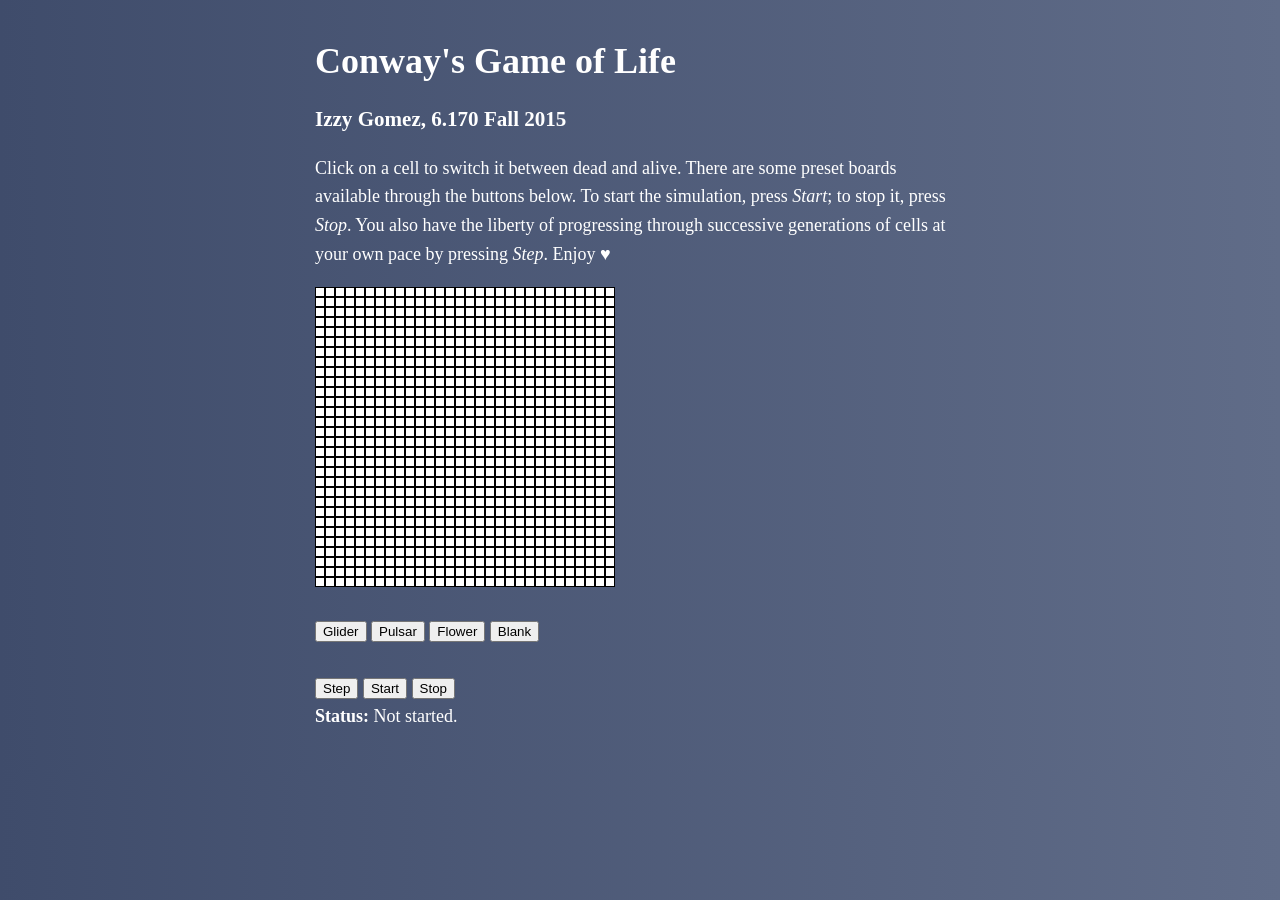
<file: game/index.html>
<!doctype html>
<html>
	<head>
		<meta charset="utf-8"/>
		<title>Game of Life</title>

		<link type="text/css" rel="stylesheet" href="modules/gameoflife.css">
	</head>
	<body>
		<!-- Headers and instructions -->
		<h1>Conway's Game of Life</h1>
		<h3>Izzy Gomez, 6.170 Fall 2015</h3>
		<p>Click on a cell to switch it between dead and alive. There are some preset boards available through the buttons below. To start the simulation, press <i>Start</i>; to stop it, press <i>Stop</i>. You also have the liberty of progressing through successive generations of cells at your own pace by pressing <i>Step</i>. Enjoy &hearts;</p>

		<!-- Game board -->
		<section>
	    	<div id="game_board">
	    	</div>
	  	</section>
		
		<!-- Buttons and status -->
		<br>
		<button id="gliderbutton" onclick='CURRENT_BOARD = gliderBoard(); displayBoard($("#game_board"), CURRENT_BOARD)'>Glider</button>
		<button id="pulsarbutton" onclick='CURRENT_BOARD = pulsarBoard(); displayBoard($("#game_board"), CURRENT_BOARD)'>Pulsar</button>
		<button id="flowerbutton" onclick='CURRENT_BOARD = flowerBoard(); displayBoard($("#game_board"), CURRENT_BOARD)'>Flower</button>
		<button id="blankbutton" onclick='CURRENT_BOARD = blankBoard(); displayBoard($("#game_board"), CURRENT_BOARD)'>Blank</button>
		<br>
		
		<br>
	  	<button id="stepbutton" onclick="CURRENT_BOARD.step();">Step</button>
		<button id="startbutton" onclick="startSimulation();">Start</button>
		<button id="stopbutton" onclick="stopSimulation();">Stop</button>

		<div>
			<b>Status:</b> <a id="statusmessage">Not started.</a>	
		</div>
		
		<!-- Script imports -->
	  	<script type="text/javascript" src="lib/jquery-1.11.3.min.js"></script>

	  	<script type="text/javascript" src="modules/gameoflife.js"></script>
	  	<script type="text/javascript" src="modules/displayboard.js"></script>
	  	<script type="text/javascript" src="modules/simulation.js"></script>
	  	<script type="text/javascript" src="modules/initialization.js"></script>	  	
	</body>
</html>
</file>
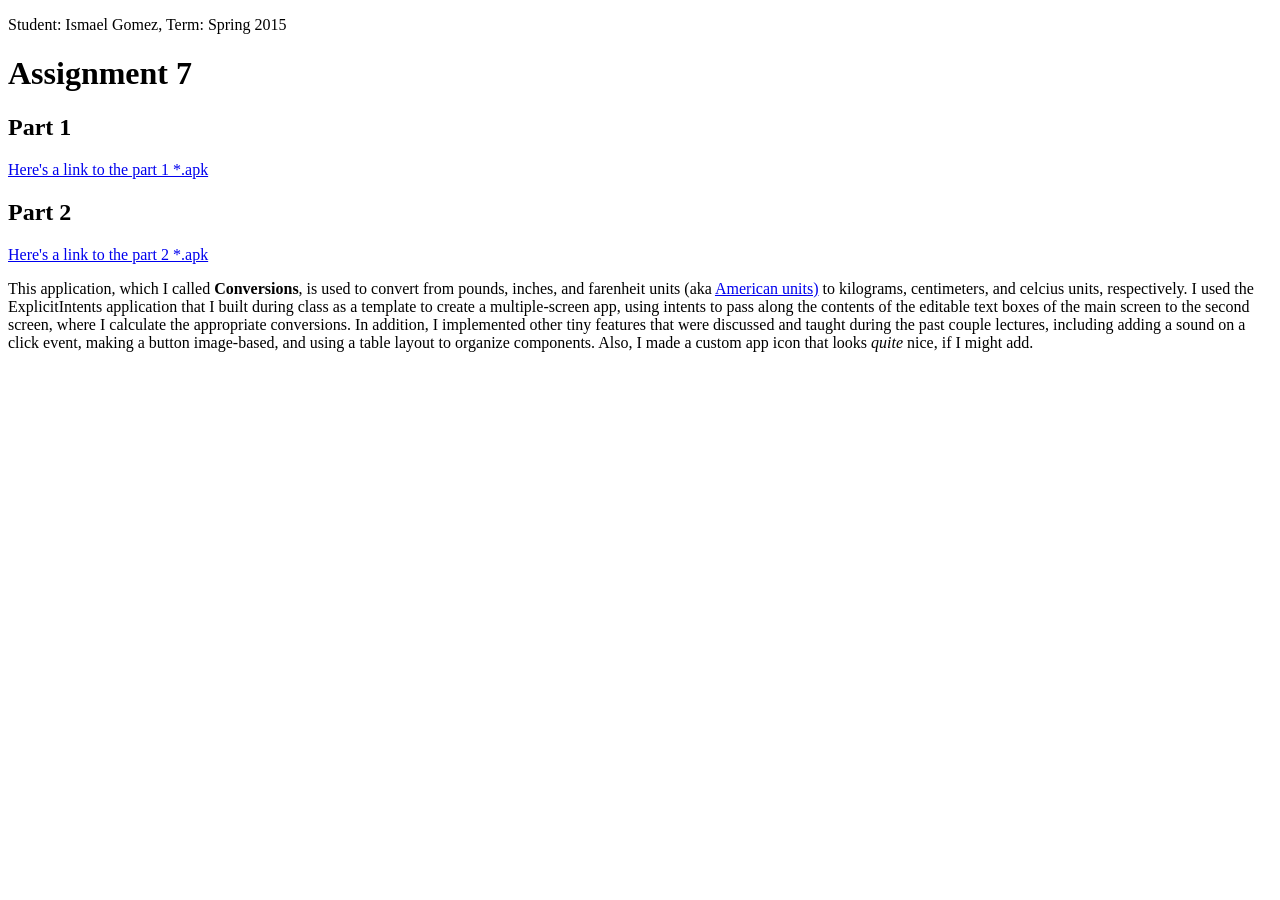
<file: 6s198/assignment7/index.html>
<!DOCTYPE html>
<html>
	<head>
		<title>Assignment 7</title>
	</head>
	<body>
		<p>Student: Ismael Gomez, Term: Spring 2015</p>
		<h1>Assignment 7</h1>
		<h2>Part 1</h2>
		<p><a href="https://izzygomez.com/mit/6s198/assignment7/ismael_gomez_part1.apk">Here's a link to the part 1 *.apk</a></p>
		<h2>Part 2</h2>
		<p><a href="https://izzygomez.com/mit/6s198/assignment7/ismael_gomez_part2.apk">Here's a link to the part 2 *.apk</a></p>
		<p>This application, which I called <b>Conversions</b>, is used to convert from pounds, inches, and farenheit units (aka <a href="https://media.giphy.com/media/RwI0oeZQAYDy8/giphy.gif" target="_blank">American units)</a> to kilograms, centimeters, and celcius units, respectively. I used the ExplicitIntents application that I built during class as a template to create a multiple-screen app, using intents to pass along the contents of the editable text boxes of the main screen to the second screen, where I calculate the appropriate conversions. In addition, I implemented other tiny features that were discussed and taught during the past couple lectures, including adding a sound on a click event, making a button image-based, and using a table layout to organize components. Also, I made a custom app icon that looks <i>quite</i> nice, if I might add.</p>
	</body>
</html>
</file>
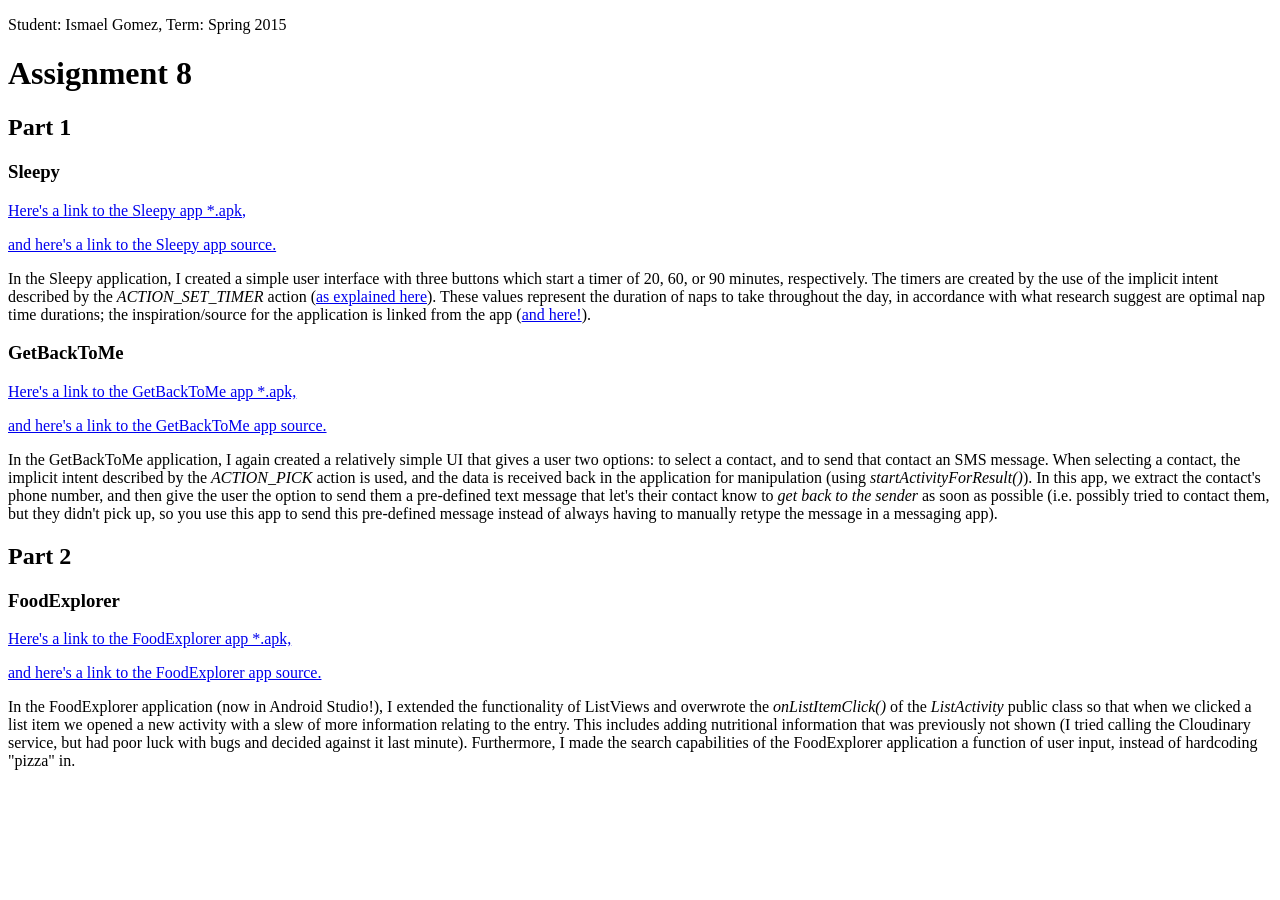
<file: 6s198/assignment8/index.html>
<!DOCTYPE html>
<html>
	<head>
		<title>Assignment 8</title>
	</head>
	<body>
		<p>Student: Ismael Gomez, Term: Spring 2015</p>
		<h1>Assignment 8</h1>

		<h2>Part 1</h2>
		<h3>Sleepy</h3>
		<p><a href="https://izzygomez.com/mit/6s198/assignment8/sleepy.apk">Here's a link to the Sleepy app *.apk,</a></p>
		<p><a href="https://izzygomez.com/mit/6s198/assignment8/sleepy.rar">and here's a link to the Sleepy app source.</a></p>
		<p>In the Sleepy application, I created a simple user interface with three buttons which start a timer of 20, 60, or 90 minutes, respectively. The timers are created by the use of the implicit intent described by the <i>ACTION_SET_TIMER</i> action (<a href="https://developer.android.com/guide/components/intents-common.html">as explained here</a>). These values represent the duration of naps to take throughout the day, in accordance with what research suggest are optimal nap time durations; the inspiration/source for the application is linked from the app (<a href="https://lifehacker.com/how-long-to-nap-for-the-biggest-brain-benefits-1251546669">and here!</a>).</p>

		<h3>GetBackToMe</h3>
		<p><a href="https://izzygomez.com/mit/6s198/assignment8/getbacktome.apk">Here's a link to the GetBackToMe app *.apk,</a></p>
		<p><a href="https://izzygomez.com/mit/6s198/assignment8/getbacktome.rar">and here's a link to the GetBackToMe app source.</a></p>
		<p>In the GetBackToMe application, I again created a relatively simple UI that gives a user two options: to select a contact, and to send that contact an SMS message. When selecting a contact, the implicit intent described by the <i>ACTION_PICK</i> action is used, and the data is received back in the application for manipulation (using <i>startActivityForResult()</i>). In this app, we extract the contact's phone number, and then give the user the option to send them a pre-defined text message that let's their contact know to <i>get back to the sender</i> as soon as possible (i.e. possibly tried to contact them, but they didn't pick up, so you use this app to send this pre-defined message instead of always having to manually retype the message in a messaging app).</p>
		
		<h2>Part 2</h2>
		<h3>FoodExplorer</h3>
		<p><a href="https://izzygomez.com/mit/6s198/assignment8/foodexplorer.apk">Here's a link to the FoodExplorer app *.apk,</a></p>
		<p><a href="https://izzygomez.com/mit/6s198/assignment8/foodexplorer.rar">and here's a link to the FoodExplorer app source.</a></p>
		<p>In the FoodExplorer application (now in Android Studio!), I extended the functionality of ListViews and overwrote the <i>onListItemClick()</i> of the <i>ListActivity</i> public class so that when we clicked a list item we opened a new activity with a slew of more information relating to the entry. This includes adding nutritional information that was previously not shown (I tried calling the Cloudinary service, but had poor luck with bugs and decided against it last minute). Furthermore, I made the search capabilities of the FoodExplorer application a function of user input, instead of hardcoding "pizza" in.</p>
	</body>
</html>
</file>
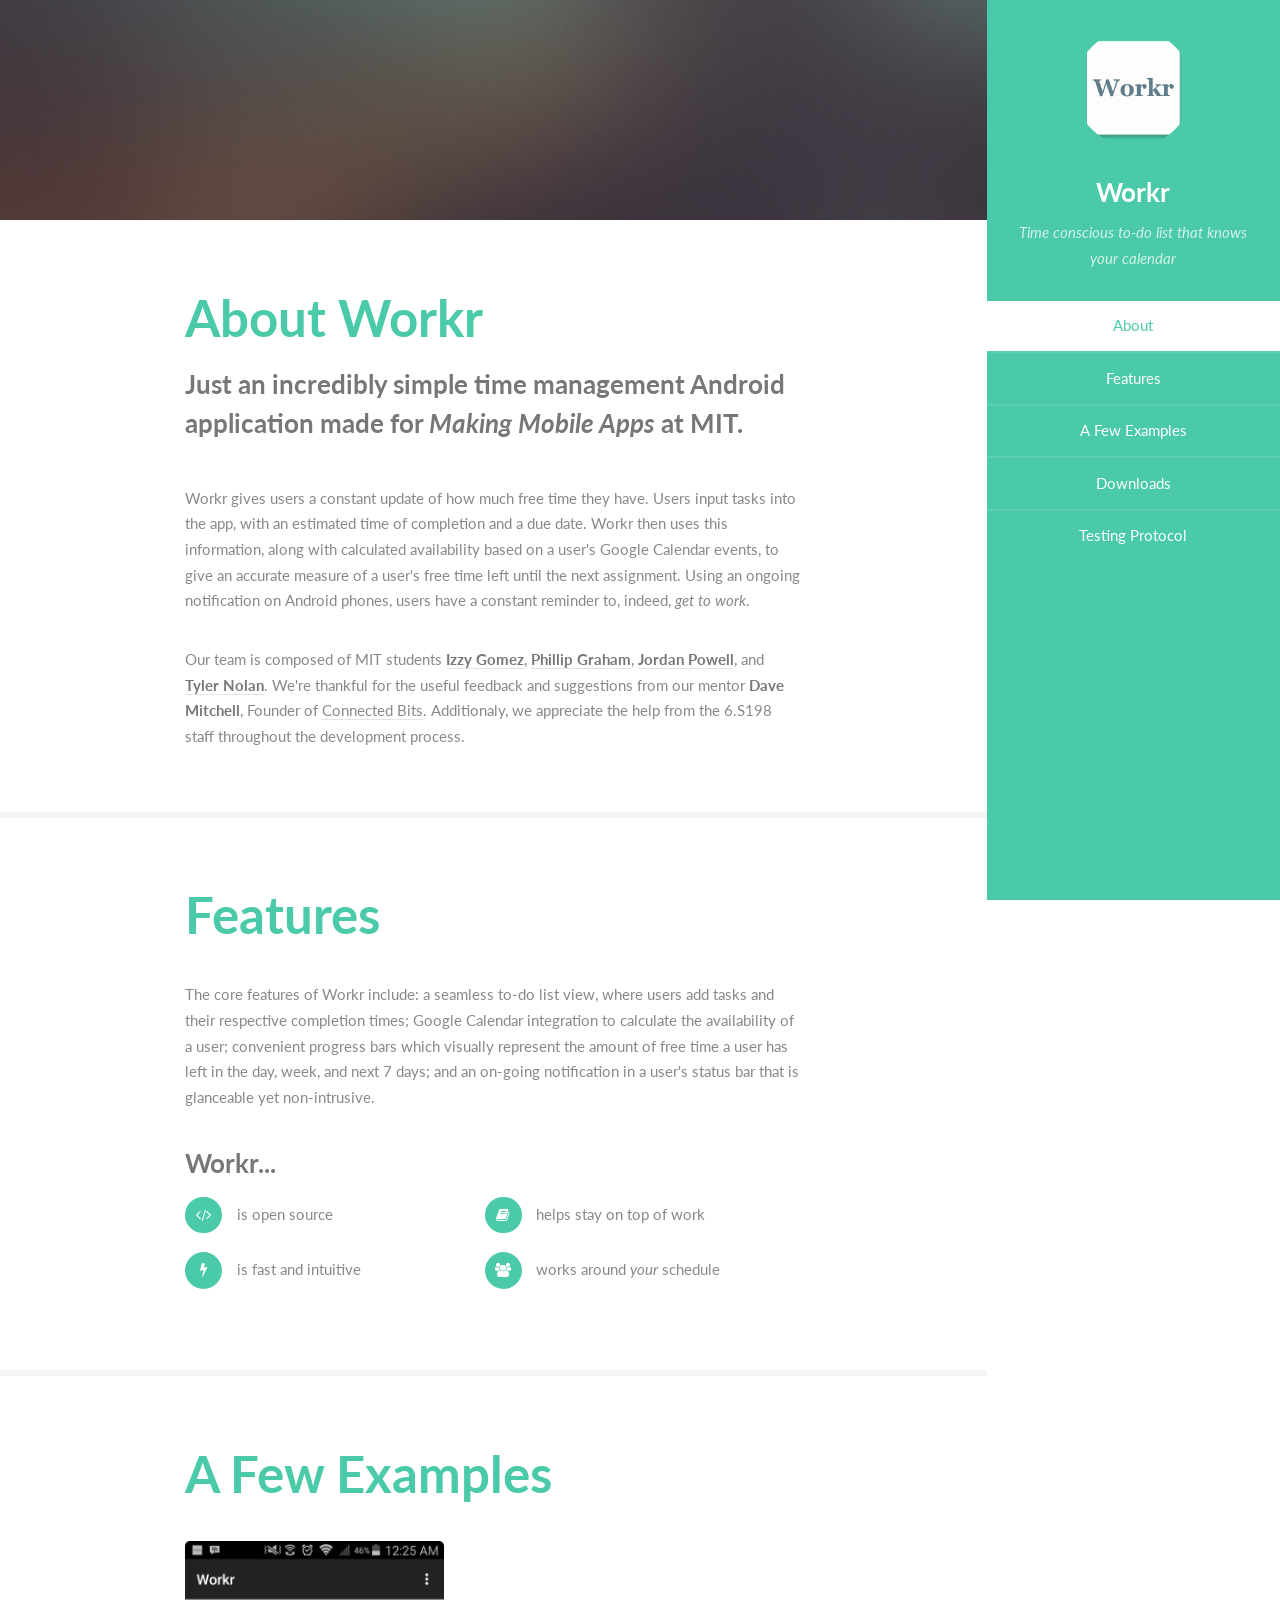
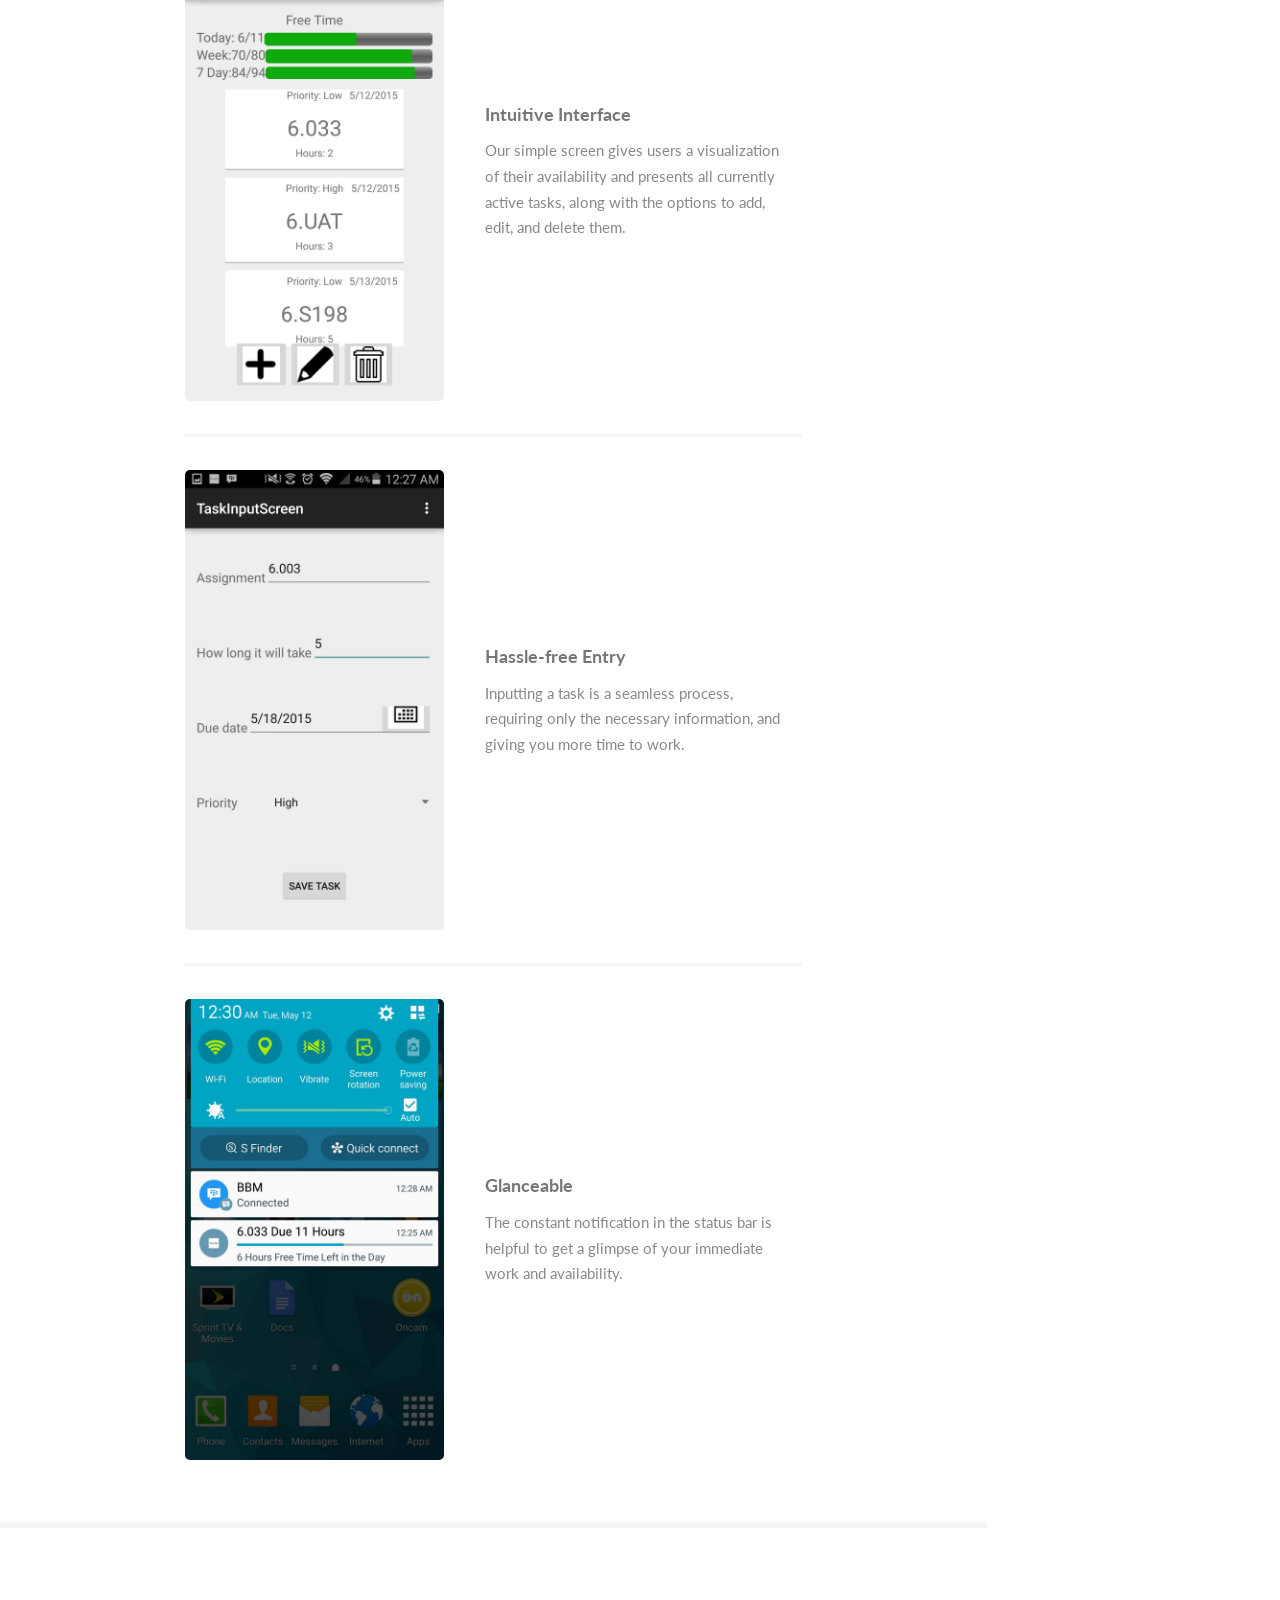
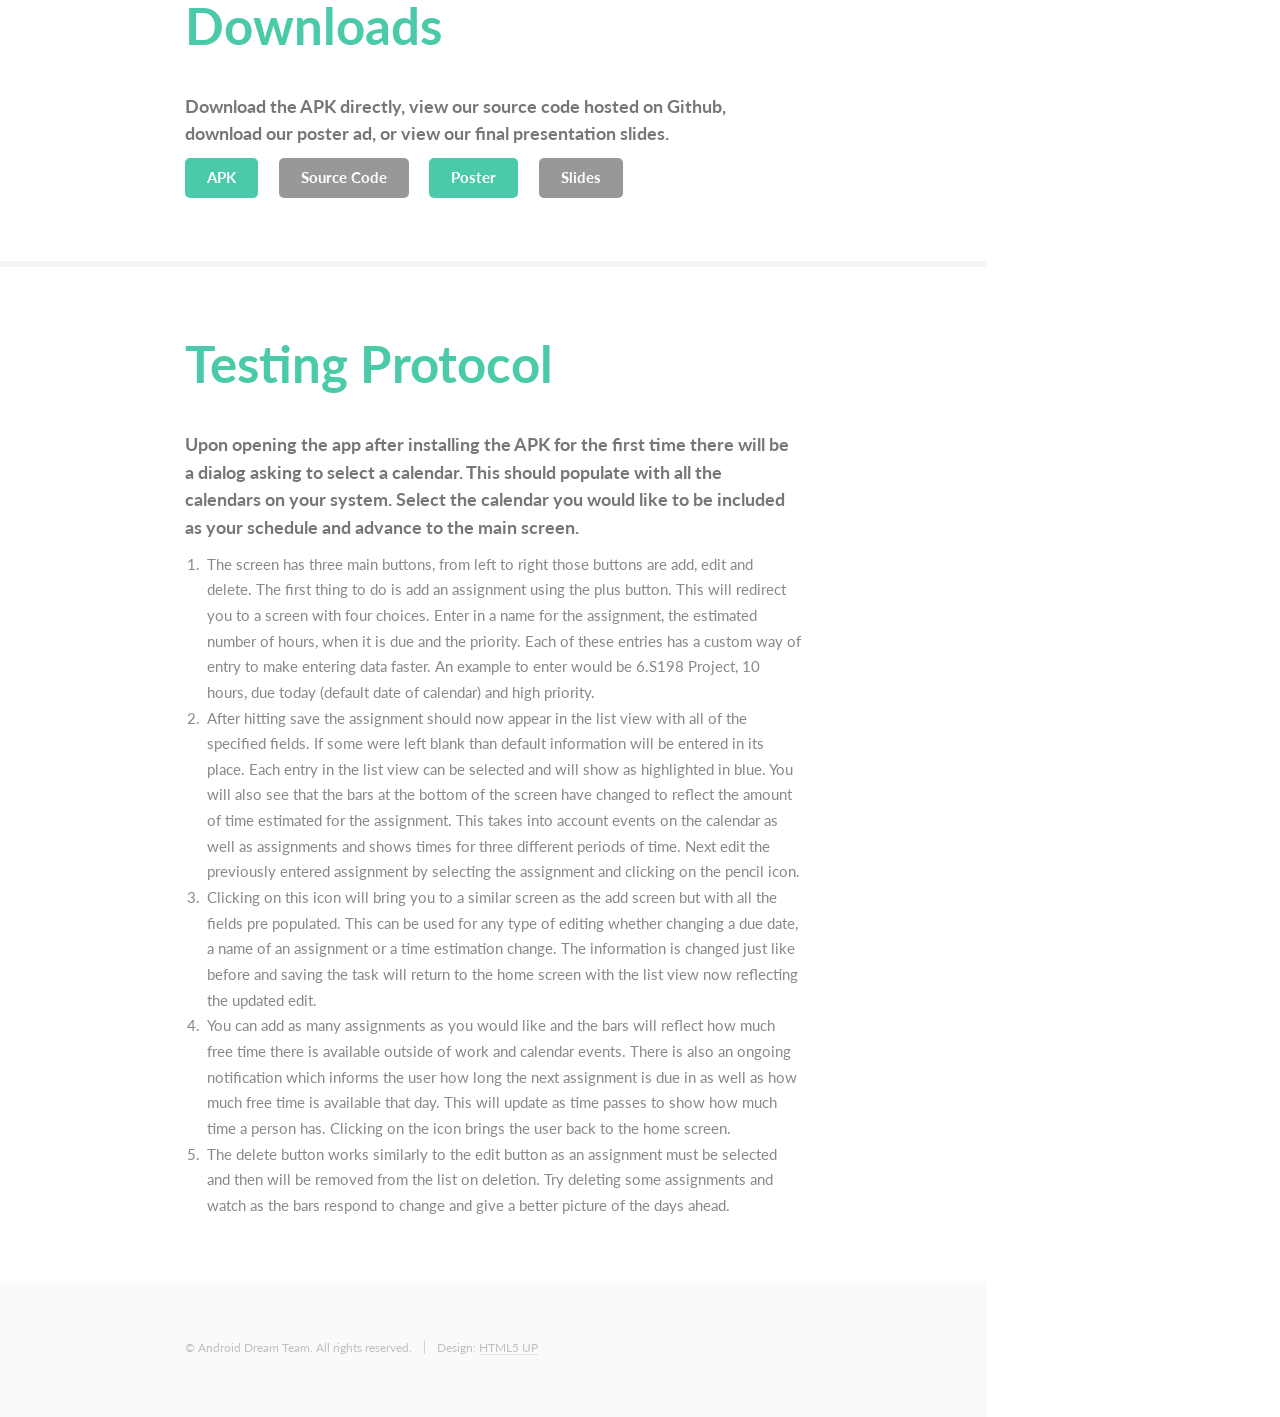
<file: 6s198/workr/index.html>
<!DOCTYPE HTML>
<!--
	Read Only by HTML5 UP
	html5up.net | @n33co
	Free for personal and commercial use under the CCA 3.0 license (html5up.net/license)
-->
<html>
	<head>
		<title>Workr</title>
		<meta http-equiv="content-type" content="text/html; charset=utf-8" />
		<meta name="description" content="" />
		<meta name="keywords" content="" />
		<!--[if lte IE 8]><script src="css/ie/html5shiv.js"></script><![endif]-->
		<script src="js/jquery.min.js"></script>
		<script src="js/jquery.scrollzer.min.js"></script>
		<script src="js/jquery.scrolly.min.js"></script>
		<script src="js/skel.min.js"></script>
		<script src="js/skel-layers.min.js"></script>
		<script src="js/init.js"></script>
		<noscript>
			<link rel="stylesheet" href="css/skel.css" />
			<link rel="stylesheet" href="css/style.css" />
			<link rel="stylesheet" href="css/style-xlarge.css" />
		</noscript>
		<!--[if lte IE 8]><link rel="stylesheet" href="css/ie/v8.css" /><![endif]-->
	</head>
	<body>
		<div id="wrapper">

			<!-- Header -->
				<section id="header" class="skel-layers-fixed">
					<header>
						<span class="image avatar"><img src="images/workr_logo.png" alt="" /></span>
						<h1 id="logo"><a href="#">Workr</a></h1>
						<p>Time conscious to-do list that knows your calendar</p>
					</header>
					<nav id="nav">
						<ul>
							<li><a href="#one" class="active">About</a></li>
							<li><a href="#two">Features</a></li>
							<li><a href="#three">A Few Examples</a></li>
							<li><a href="#four">Downloads</a></li>
							<li><a href="#five">Testing Protocol</a></li>
						</ul>
					</nav>
					<!--
					<footer>
						<ul class="icons">
							<li><a href="#" class="icon fa-twitter"><span class="label">Twitter</span></a></li>
							<li><a href="#" class="icon fa-facebook"><span class="label">Facebook</span></a></li>
							<li><a href="#" class="icon fa-instagram"><span class="label">Instagram</span></a></li>
							<li><a href="#" class="icon fa-github"><span class="label">Github</span></a></li>
							<li><a href="#" class="icon fa-envelope"><span class="label">Email</span></a></li>
						</ul>
					</footer>
					-->
				</section>

			<!-- Main -->
				<div id="main">

					<!-- One -->
						<section id="one">
							<div class="container">
								<header class="major">
									<h2>About Workr</h2>
									<p>Just an incredibly simple time management Android application made for <i>Making Mobile Apps</i> at MIT.</p>
								</header>
								<p>Workr gives users a constant update of how much free time they have. Users input tasks into the app, with an estimated time of completion and a due date. Workr then uses this information, along with calculated availability based on a user's Google Calendar events, to give an accurate measure of a user's free time left until the next assignment. Using an ongoing notification on Android phones, users have a constant reminder to, indeed, <i>get to work</i>.</p>
								<p>Our team is composed of MIT students <b><a href="mailto:izzyg@mit.edu" target="_blank">Izzy Gomez</a></b>, <b><a href="mailto:pdgraham@mit.edu" target="_blank">Phillip Graham</a></b>, <b><a href="mailto:powellj@mit.edu" target="_blank">Jordan Powell</a></b>, and <b><a href="mailto:trnolan@mit.edu" target="_blank">Tyler Nolan</a></b>. We're thankful for the useful feedback and suggestions from our mentor <b>Dave Mitchell</b>, Founder of <a href="https://www.connectedbits.com/" target="_blank">Connected Bits</a>. Additionaly, we appreciate the help from the 6.S198 staff throughout the development process.</p> 
							</div>
						</section>

					<!-- Two -->
						<section id="two">
							<div class="container">
								<header class="major">
									<h2>Features</h2>
								</header>
								<p>The core features of Workr include: a seamless to-do list view, where users add tasks and their respective completion times; Google Calendar integration to calculate the availability of a user; convenient progress bars which visually represent the amount of free time a user has left in the day, week, and next 7 days; and an on-going notification in a user's status bar that is glanceable yet non-intrusive.</p>
								<h3>Workr...</h3>
								<ul class="feature-icons">
									<li class="fa-code">is open source</li>
									<li class="fa-book">helps stay on top of work</li>
									<li class="fa-bolt">is fast and intuitive</li>
									<li class="fa-users">works around <i>your</i> schedule</li>
								</ul>
							</div>
						</section>

					<!-- Three -->
						<section id="three">
							<div class="container">
								<header class="major">
									<h2>A Few Examples</h2>
								</header>
								<div class="features">
									<article>
										<a href="#" class="image"><img src="images/pic01.jpg" alt="" /></a>
										<div class="inner">
											<h4>Intuitive Interface</h4>
											<p>Our simple screen gives users a visualization of their availability and presents all currently active tasks, along with the options to add, edit, and delete them.</p>
										</div>
									</article>
									<article>
										<a href="#" class="image"><img src="images/pic02.jpg" alt="" /></a>
										<div class="inner">
											<h4>Hassle-free Entry</h4>
											<p>Inputting a task is a seamless process, requiring only the necessary information, and giving you more time to work.</p>
										</div>
									</article>
									<article>
										<a href="#" class="image"><img src="images/pic03.jpg" alt="" /></a>
										<div class="inner">
											<h4>Glanceable</h4>
											<p>The constant notification in the status bar is helpful to get a glimpse of your immediate work and availability.</p>
										</div>
									</article>
								</div>
							</div>
						</section>

					<!-- Four -->
						<section id="four">
							<div class="container">
								<header class="major">
									<h2>Downloads</h2>
									<h4>Download the APK directly, view our source code hosted on Github, download our poster ad, or view our final presentation slides.</h4>
								</header>
								<ul class="actions">
									<li><a href="./workr.apk" class="button special" target="_blank">APK</a></li>
									<li><a href="https://github.com/izzygomez/workr" class="button" target="_blank">Source Code</a></li>
									<li><a href="./poster.pdf" class="button special" target="_blank">Poster</a></li>
									<li><a href="https://docs.google.com/presentation/d/1WnQhbhM0w0gFWSmWtof6rUlGxYUjdXpaPMVMwlzwqNQ/edit?usp=sharing" class="button" target="_blank">Slides</a></li>
								</ul>
							</div>
						</section>


					<!-- Five -->
						<section id="five">
							<div class="container">
								<header class="major">
									<h2>Testing Protocol</h2>
								</header>
								<h4>Upon opening the app after installing the APK for the first time there will be a dialog asking to select a calendar.  This should populate with all the calendars on your system.  Select the calendar you would like to be included as your schedule and advance to the main screen.</h4>
								<ol>
									<li>The screen has three main buttons, from left to right those buttons are add, edit and delete.  The first thing to do is add an assignment using the plus button.  This will redirect you to a screen with four choices.  Enter in a name for the assignment, the estimated number of hours, when it is due and the priority.  Each of these entries has a custom way of entry to make entering data faster.  An example to enter would be 6.S198 Project, 10 hours, due today (default date of calendar) and high priority.</li>
									<li>After hitting save the assignment should now appear in the list view with all of the specified fields.  If some were left blank than default information will be entered in its place.  Each entry in the list view can be selected and will show as highlighted in blue.  You will also see that the bars at the bottom of the screen have changed to reflect the amount of time estimated for the assignment.  This takes into account events on the calendar as well as assignments and shows times for three different periods of time.  Next edit the previously entered assignment by selecting the assignment and clicking on the pencil icon.</li>
									<li>Clicking on this icon will bring you to a similar screen as the add screen but with all the fields pre populated.  This can be used for any type of editing whether changing a due date, a name of an assignment or a time estimation change.  The information is changed just like before and saving the task will return to the home screen with the list view now reflecting the updated edit.</li>
									<li>You can add as many assignments as you would like and the bars will reflect how much free time there is available outside of work and calendar events.  There is also an ongoing notification which informs the user how long the next assignment is due in as well as how much free time is available that day.  This will update as time passes to show how much time a person has.  Clicking on the icon brings the user back to the home screen.</li>
									<li>The delete button works similarly to the edit button as an assignment must be selected and then will be removed from the list on deletion.  Try deleting some assignments and watch as the bars respond to change and give a better picture of the days ahead.</li>
								</ol>
							</div>
						</section>
						

					<!-- Five -->
					<!--
						<section id="fivee">
							<div class="container">
								<h3>Elements</h3>

								<section>
									<h4>Text</h4>
									<p>This is <b>bold</b> and this is <strong>strong</strong>. This is <i>italic</i> and this is <em>emphasized</em>.
									This is <sup>superscript</sup> text and this is <sub>subscript</sub> text.
									This is <u>underlined</u> and this is code: <code>for (;;) { ... }</code>. Finally, <a href="#">this is a link</a>.</p>
									<hr />
									<header>
										<h4>Heading with a Subtitle</h4>
										<p>Lorem ipsum dolor sit amet nullam id egestas urna aliquam</p>
									</header>
									<p>Nunc lacinia ante nunc ac lobortis. Interdum adipiscing gravida odio porttitor sem non mi integer non faucibus ornare mi ut ante amet placerat aliquet. Volutpat eu sed ante lacinia sapien lorem accumsan varius montes viverra nibh in adipiscing blandit tempus accumsan.</p>
									<header>
										<h5>Heading with a Subtitle</h5>
										<p>Lorem ipsum dolor sit amet nullam id egestas urna aliquam</p>
									</header>
									<p>Nunc lacinia ante nunc ac lobortis. Interdum adipiscing gravida odio porttitor sem non mi integer non faucibus ornare mi ut ante amet placerat aliquet. Volutpat eu sed ante lacinia sapien lorem accumsan varius montes viverra nibh in adipiscing blandit tempus accumsan.</p>
									<hr />
									<h2>Heading Level 2</h2>
									<h3>Heading Level 3</h3>
									<h4>Heading Level 4</h4>
									<h5>Heading Level 5</h5>
									<h6>Heading Level 6</h6>
									<hr />
									<h5>Blockquote</h5>
									<blockquote>Fringilla nisl. Donec accumsan interdum nisi, quis tincidunt felis sagittis eget tempus euismod. Vestibulum ante ipsum primis in faucibus vestibulum. Blandit adipiscing eu felis iaculis volutpat ac adipiscing accumsan faucibus. Vestibulum ante ipsum primis in faucibus lorem ipsum dolor sit amet nullam adipiscing eu felis.</blockquote>
									<h5>Preformatted</h5>
									<pre><code>i = 0;

while (!deck.isInOrder()) {
	print 'Iteration ' + i;
	deck.shuffle();
	i++;
}

print 'It took ' + i + ' iterations to sort the deck.';</code></pre>
								</section>

								<section>
									<h4>Lists</h4>
									<div class="row">
										<div class="6u 12u(xsmall)">
											<h5>Unordered</h5>
											<ul>
												<li>Dolor pulvinar etiam magna etiam.</li>
												<li>Sagittis adipiscing lorem eleifend.</li>
												<li>Felis enim feugiat dolore viverra.</li>
											</ul>
											<h5>Alternate</h5>
											<ul class="alt">
												<li>Dolor pulvinar etiam magna etiam.</li>
												<li>Sagittis adipiscing lorem eleifend.</li>
												<li>Felis enim feugiat dolore viverra.</li>
											</ul>
										</div>
										<div class="6u 12u(xsmall)">
											<h5>Ordered</h5>
											<ol>
												<li>Dolor pulvinar etiam magna etiam.</li>
												<li>Etiam vel felis at lorem sed viverra.</li>
												<li>Felis enim feugiat dolore viverra.</li>
												<li>Dolor pulvinar etiam magna etiam.</li>
												<li>Etiam vel felis at lorem sed viverra.</li>
												<li>Felis enim feugiat dolore viverra.</li>
											</ol>
											<h5>Icons</h5>
											<ul class="icons">
												<li><a href="#" class="icon fa-twitter"><span class="label">Twitter</span></a></li>
												<li><a href="#" class="icon fa-facebook"><span class="label">Facebook</span></a></li>
												<li><a href="#" class="icon fa-instagram"><span class="label">Instagram</span></a></li>
												<li><a href="#" class="icon fa-github"><span class="label">Github</span></a></li>
												<li><a href="#" class="icon fa-dribbble"><span class="label">Dribbble</span></a></li>
												<li><a href="#" class="icon fa-tumblr"><span class="label">Tumblr</span></a></li>
											</ul>
										</div>
									</div>
									<h5>Actions</h5>
									<ul class="actions">
										<li><a href="#" class="button special">Default</a></li>
										<li><a href="#" class="button">Default</a></li>
										<li><a href="#" class="button alt">Default</a></li>
									</ul>
									<ul class="actions small">
										<li><a href="#" class="button special small">Small</a></li>
										<li><a href="#" class="button small">Small</a></li>
										<li><a href="#" class="button alt small">Small</a></li>
									</ul>
									<div class="row">
										<div class="3u 6u(medium) 12u$(xsmall)">
											<ul class="actions vertical">
												<li><a href="#" class="button special">Default</a></li>
												<li><a href="#" class="button">Default</a></li>
												<li><a href="#" class="button alt">Default</a></li>
											</ul>
										</div>
										<div class="3u 6u$(medium) 12u$(xsmall)">
											<ul class="actions vertical small">
												<li><a href="#" class="button special small">Small</a></li>
												<li><a href="#" class="button small">Small</a></li>
												<li><a href="#" class="button alt small">Small</a></li>
											</ul>
										</div>
										<div class="3u 6u(medium) 12u$(xsmall)">
											<ul class="actions vertical">
												<li><a href="#" class="button special fit">Default</a></li>
												<li><a href="#" class="button fit">Default</a></li>
												<li><a href="#" class="button alt fit">Default</a></li>
											</ul>
										</div>
										<div class="3u 6u$(medium) 12u$(xsmall)">
											<ul class="actions vertical small">
												<li><a href="#" class="button special small fit">Small</a></li>
												<li><a href="#" class="button small fit">Small</a></li>
												<li><a href="#" class="button alt small fit">Small</a></li>
											</ul>
										</div>
									</div>
								</section>

								<section>
									<h4>Table</h4>
									<h5>Default</h5>
									<div class="table-wrapper">
										<table>
											<thead>
												<tr>
													<th>Name</th>
													<th>Description</th>
													<th>Price</th>
												</tr>
											</thead>
											<tbody>
												<tr>
													<td>Item One</td>
													<td>Ante turpis integer aliquet porttitor.</td>
													<td>29.99</td>
												</tr>
												<tr>
													<td>Item Two</td>
													<td>Vis ac commodo adipiscing arcu aliquet.</td>
													<td>19.99</td>
												</tr>
												<tr>
													<td>Item Three</td>
													<td> Morbi faucibus arcu accumsan lorem.</td>
													<td>29.99</td>
												</tr>
												<tr>
													<td>Item Four</td>
													<td>Vitae integer tempus condimentum.</td>
													<td>19.99</td>
												</tr>
												<tr>
													<td>Item Five</td>
													<td>Ante turpis integer aliquet porttitor.</td>
													<td>29.99</td>
												</tr>
											</tbody>
											<tfoot>
												<tr>
													<td colspan="2"></td>
													<td>100.00</td>
												</tr>
											</tfoot>
										</table>
									</div>

									<h5>Alternate</h5>
									<div class="table-wrapper">
										<table class="alt">
											<thead>
												<tr>
													<th>Name</th>
													<th>Description</th>
													<th>Price</th>
												</tr>
											</thead>
											<tbody>
												<tr>
													<td>Item One</td>
													<td>Ante turpis integer aliquet porttitor.</td>
													<td>29.99</td>
												</tr>
												<tr>
													<td>Item Two</td>
													<td>Vis ac commodo adipiscing arcu aliquet.</td>
													<td>19.99</td>
												</tr>
												<tr>
													<td>Item Three</td>
													<td> Morbi faucibus arcu accumsan lorem.</td>
													<td>29.99</td>
												</tr>
												<tr>
													<td>Item Four</td>
													<td>Vitae integer tempus condimentum.</td>
													<td>19.99</td>
												</tr>
												<tr>
													<td>Item Five</td>
													<td>Ante turpis integer aliquet porttitor.</td>
													<td>29.99</td>
												</tr>
											</tbody>
											<tfoot>
												<tr>
													<td colspan="2"></td>
													<td>100.00</td>
												</tr>
											</tfoot>
										</table>
									</div>
								</section>

								<section>
									<h4>Buttons</h4>
									<ul class="actions">
										<li><a href="#" class="button special">Special</a></li>
										<li><a href="#" class="button">Default</a></li>
										<li><a href="#" class="button alt">Alternate</a></li>
									</ul>
									<ul class="actions">
										<li><a href="#" class="button special big">Big</a></li>
										<li><a href="#" class="button">Default</a></li>
										<li><a href="#" class="button alt small">Small</a></li>
									</ul>
									<ul class="actions fit">
										<li><a href="#" class="button special fit">Fit</a></li>
										<li><a href="#" class="button fit">Fit</a></li>
										<li><a href="#" class="button alt fit">Fit</a></li>
									</ul>
									<ul class="actions fit small">
										<li><a href="#" class="button special fit small">Fit + Small</a></li>
										<li><a href="#" class="button fit small">Fit + Small</a></li>
										<li><a href="#" class="button alt fit small">Fit + Small</a></li>
									</ul>
									<ul class="actions">
										<li><a href="#" class="button special icon fa-download">Icon</a></li>
										<li><a href="#" class="button icon fa-download">Icon</a></li>
										<li><a href="#" class="button alt icon fa-check">Icon</a></li>
									</ul>
									<ul class="actions">
										<li><span class="button special disabled">Special</span></li>
										<li><span class="button disabled">Default</span></li>
										<li><span class="button alt disabled">Alternate</span></li>
									</ul>
								</section>

								<section>
									<h4>Form</h4>
									<form method="post" action="#">
										<div class="row uniform">
											<div class="6u 12u(xsmall)">
												<input type="text" name="demo-name" id="demo-name" value="" placeholder="Name" />
											</div>
											<div class="6u 12u(xsmall)">
												<input type="email" name="demo-email" id="demo-email" value="" placeholder="Email" />
											</div>
										</div>
										<div class="row uniform">
											<div class="12u">
												<div class="select-wrapper">
													<select name="demo-category" id="demo-category">
														<option value="">- Category -</option>
														<option value="1">Manufacturing</option>
														<option value="1">Shipping</option>
														<option value="1">Administration</option>
														<option value="1">Human Resources</option>
													</select>
												</div>
											</div>
										</div>
										<div class="row uniform">
											<div class="4u 12u(medium)">
												<input type="radio" id="demo-priority-low" name="demo-priority" checked>
												<label for="demo-priority-low">Low Priority</label>
											</div>
											<div class="4u 12u(medium)">
												<input type="radio" id="demo-priority-normal" name="demo-priority">
												<label for="demo-priority-normal">Normal Priority</label>
											</div>
											<div class="4u 12u(medium)">
												<input type="radio" id="demo-priority-high" name="demo-priority">
												<label for="demo-priority-high">High Priority</label>
											</div>
										</div>
										<div class="row uniform">
											<div class="6u 12u(medium)">
												<input type="checkbox" id="demo-copy" name="demo-copy">
												<label for="demo-copy">Email me a copy of this message</label>
											</div>
											<div class="6u 12u(medium)">
												<input type="checkbox" id="demo-human" name="demo-human" checked>
												<label for="demo-human">I am a human and not a robot</label>
											</div>
										</div>
										<div class="row uniform">
											<div class="12u">
												<textarea name="demo-message" id="demo-message" placeholder="Enter your message" rows="6"></textarea>
											</div>
										</div>
										<div class="row uniform">
											<div class="12u">
												<ul class="actions">
													<li><input type="submit" value="Send Message" /></li>
													<li><input type="reset" value="Reset" class="alt" /></li>
												</ul>
											</div>
										</div>
									</form>
								</section>

								<section>
									<h4>Image</h4>
									<h5>Fit</h5>
									<span class="image fit"><img src="images/banner.jpg" alt="" /></span>
									<div class="box alt">
										<div class="row 50% uniform">
											<div class="4u"><span class="image fit"><img src="images/pic01.jpg" alt="" /></span></div>
											<div class="4u"><span class="image fit"><img src="images/pic02.jpg" alt="" /></span></div>
											<div class="4u"><span class="image fit"><img src="images/pic03.jpg" alt="" /></span></div>
										</div>
										<div class="row 50% uniform">
											<div class="4u"><span class="image fit"><img src="images/pic02.jpg" alt="" /></span></div>
											<div class="4u"><span class="image fit"><img src="images/pic03.jpg" alt="" /></span></div>
											<div class="4u"><span class="image fit"><img src="images/pic01.jpg" alt="" /></span></div>
										</div>
										<div class="row 50% uniform">
											<div class="4u"><span class="image fit"><img src="images/pic03.jpg" alt="" /></span></div>
											<div class="4u"><span class="image fit"><img src="images/pic01.jpg" alt="" /></span></div>
											<div class="4u"><span class="image fit"><img src="images/pic02.jpg" alt="" /></span></div>
										</div>
									</div>
									<h5>Left &amp; Right</h5>
									<p><span class="image left"><img src="images/avatar.jpg" alt="" /></span>Fringilla nisl. Donec accumsan interdum nisi, quis tincidunt felis sagittis eget. tempus euismod. Vestibulum ante ipsum primis in faucibus vestibulum. Blandit adipiscing eu felis iaculis volutpat ac adipiscing accumsan eu faucibus. Integer ac pellentesque praesent tincidunt felis sagittis eget. tempus euismod. Vestibulum ante ipsum primis in faucibus vestibulum. Blandit adipiscing eu felis iaculis volutpat ac adipiscing accumsan eu faucibus. Integer ac pellentesque praesent. Donec accumsan interdum nisi, quis tincidunt felis sagittis eget. tempus euismod. Vestibulum ante ipsum primis in faucibus vestibulum. Blandit adipiscing eu felis iaculis volutpat ac adipiscing accumsan eu faucibus. Integer ac pellentesque praesent tincidunt felis sagittis eget. tempus euismod. Vestibulum ante ipsum primis in faucibus vestibulum. Blandit adipiscing eu felis iaculis volutpat ac adipiscing accumsan eu faucibus. Integer ac pellentesque praesent.</p>
									<p><span class="image right"><img src="images/avatar.jpg" alt="" /></span>Fringilla nisl. Donec accumsan interdum nisi, quis tincidunt felis sagittis eget. tempus euismod. Vestibulum ante ipsum primis in faucibus vestibulum. Blandit adipiscing eu felis iaculis volutpat ac adipiscing accumsan eu faucibus. Integer ac pellentesque praesent tincidunt felis sagittis eget. tempus euismod. Vestibulum ante ipsum primis in faucibus vestibulum. Blandit adipiscing eu felis iaculis volutpat ac adipiscing accumsan eu faucibus. Integer ac pellentesque praesent. Donec accumsan interdum nisi, quis tincidunt felis sagittis eget. tempus euismod. Vestibulum ante ipsum primis in faucibus vestibulum. Blandit adipiscing eu felis iaculis volutpat ac adipiscing accumsan eu faucibus. Integer ac pellentesque praesent tincidunt felis sagittis eget. tempus euismod. Vestibulum ante ipsum primis in faucibus vestibulum. Blandit adipiscing eu felis iaculis volutpat ac adipiscing accumsan eu faucibus. Integer ac pellentesque praesent.</p>
								</section>

							</div>
						</section>
					-->

				</div>

			<!-- Footer -->
				<section id="footer">
					<div class="container">
						<ul class="copyright">
							<li>&copy; Android Dream Team. All rights reserved.</li><li>Design: <a href="https://html5up.net">HTML5 UP</a></li>
						</ul>
					</div>
				</section>

		</div>
	</body>
</html>
</file>
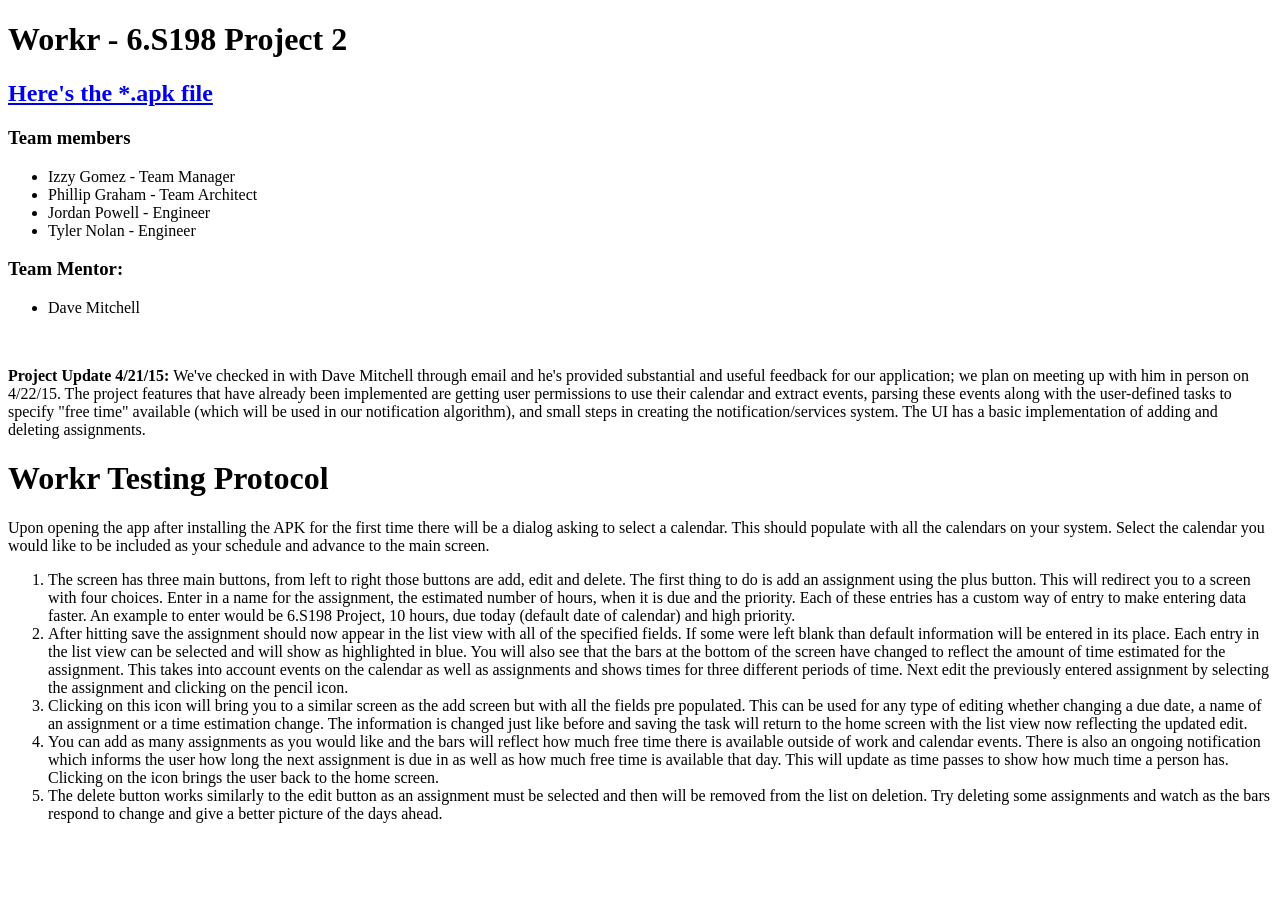
<file: 6s198/workr/old_index.html>
<!DOCTYPE html>
<html>
	<head>
		<title>Workr</title>
	</head>
	<body>
		<h1>Workr - 6.S198 Project 2</h1>
		<h2><a href="./workr.apk" target="_blank">Here's the *.apk file</a></h2>
		<h3>Team members</h3>
		<ul>
			<li>Izzy Gomez - Team Manager</li>
			<li>Phillip Graham - Team Architect</li>
			<li>Jordan Powell - Engineer</li>
			<li>Tyler Nolan - Engineer</li>
		</ul>
		<h3>Team Mentor:</h3>
		<ul><li>Dave Mitchell</li></ul>
		<br>
		<p><b>Project Update 4/21/15:</b> We've checked in with Dave Mitchell through email and he's provided substantial and useful feedback for our application; we plan on meeting up with him in person on 4/22/15. The project features that have already been implemented are getting user permissions to use their calendar and extract events, parsing these events along with the user-defined tasks to specify "free time" available (which will be used in our notification algorithm), and small steps in creating the notification/services system. The UI has a basic implementation of adding and deleting assignments.</p>
		<h1>Workr Testing Protocol</h1>
		<p>Upon opening the app after installing the APK for the first time there will be a dialog asking to select a calendar.  This should populate with all the calendars on your system.  Select the calendar you would like to be included as your schedule and advance to the main screen.</p>
		<ol>
			<li>The screen has three main buttons, from left to right those buttons are add, edit and delete.  The first thing to do is add an assignment using the plus button.  This will redirect you to a screen with four choices.  Enter in a name for the assignment, the estimated number of hours, when it is due and the priority.  Each of these entries has a custom way of entry to make entering data faster.  An example to enter would be 6.S198 Project, 10 hours, due today (default date of calendar) and high priority.</li>			
			<li>After hitting save the assignment should now appear in the list view with all of the specified fields.  If some were left blank than default information will be entered in its place.  Each entry in the list view can be selected and will show as highlighted in blue.  You will also see that the bars at the bottom of the screen have changed to reflect the amount of time estimated for the assignment.  This takes into account events on the calendar as well as assignments and shows times for three different periods of time.  Next edit the previously entered assignment by selecting the assignment and clicking on the pencil icon.</li>
			<li>Clicking on this icon will bring you to a similar screen as the add screen but with all the fields pre populated.  This can be used for any type of editing whether changing a due date, a name of an assignment or a time estimation change.  The information is changed just like before and saving the task will return to the home screen with the list view now reflecting the updated edit.</li>
			<li>You can add as many assignments as you would like and the bars will reflect how much free time there is available outside of work and calendar events.  There is also an ongoing notification which informs the user how long the next assignment is due in as well as how much free time is available that day.  This will update as time passes to show how much time a person has.  Clicking on the icon brings the user back to the home screen.</li>
			<li>The delete button works similarly to the edit button as an assignment must be selected and then will be removed from the list on deletion.  Try deleting some assignments and watch as the bars respond to change and give a better picture of the days ahead.</li>
		</ol>
	</body>
</html>
</file>
<file: game/modules/gameoflife.css>
body {
    font-family: "Vollkorn", Georgia, "Times New Roman", Times, serif;

	background: #606c88; /* fallback for old browsers */
	background: -webkit-linear-gradient(to left, #606c88 , #3f4c6b); /* Chrome 10-25, Safari 5.1-6 */
	background: linear-gradient(to left, #606c88 , #3f4c6b); /* W3C, IE 10+/ Edge, Firefox 16+, Chrome 26+, Opera 12+, Safari 7+ */
        
	margin:40px auto;
	max-width:650px;
	line-height:1.6;
	font-size:18px;
	color:#fff;
	padding:0 10px
}

h1, h2, h3 {
	line-height:1.2
}

.board_row {
	height: 10px;
    padding-top: 0cm;
    padding-bottom: 0cm;
}
</file>
<file: 6s198/workr/css/skel.css>
/* Resets (https://meyerweb.com/eric/tools/css/reset/ | v2.0 | 20110126 | License: none (public domain)) */

	html,body,div,span,applet,object,iframe,h1,h2,h3,h4,h5,h6,p,blockquote,pre,a,abbr,acronym,address,big,cite,code,del,dfn,em,img,ins,kbd,q,s,samp,small,strike,strong,sub,sup,tt,var,b,u,i,center,dl,dt,dd,ol,ul,li,fieldset,form,label,legend,table,caption,tbody,tfoot,thead,tr,th,td,article,aside,canvas,details,embed,figure,figcaption,footer,header,hgroup,menu,nav,output,ruby,section,summary,time,mark,audio,video{margin:0;padding:0;border:0;font-size:100%;font:inherit;vertical-align:baseline;}article,aside,details,figcaption,figure,footer,header,hgroup,menu,nav,section{display:block;}body{line-height:1;}ol,ul{list-style:none;}blockquote,q{quotes:none;}blockquote:before,blockquote:after,q:before,q:after{content:'';content:none;}table{border-collapse:collapse;border-spacing:0;}body{-webkit-text-size-adjust:none}

/* Box Model */

	*, *:before, *:after {
		-moz-box-sizing: border-box;
		-webkit-box-sizing: border-box;
		box-sizing: border-box;
	}

/* Container */

	.container {
		margin-left: auto;
		margin-right: auto;

		/* width: (containers) */
		width: 45em;
	}

	/* Modifiers */

		/* 125% */
			.container.\31 25\25 {
				width: 100%;

				/* max-width: (containers * 1.25) */
				max-width: 56.25em;

				/* min-width: (containers) */
				min-width: 45em;
			}

		/* 75% */
			.container.\37 5\25 {

				/* width: (containers * 0.75) */
				width: 33.75em;

			}

		/* 50% */
			.container.\35 0\25 {

				/* width: (containers * 0.50) */
				width: 22.5em;

			}

		/* 25% */
			.container.\32 5\25 {

				/* width: (containers * 0.25) */
				width: 11.25em;

			}

/* Grid */

	.row {
		border-bottom: solid 1px transparent;
	}

	.row > * {
		float: left;
	}

	.row:after, .row:before {
		content: '';
		display: block;
		clear: both;
		height: 0;
	}

	.row.uniform > * > :first-child {
		margin-top: 0;
	}

	.row.uniform > * > :last-child {
		margin-bottom: 0;
	}

	/* Gutters */

		/* Normal */

			.row > * {
				/* padding: (gutters.horizontal) 0 0 (gutters.vertical) */
				padding: 0 0 0 2em;
			}

			.row {
				/* margin: -(gutters.horizontal) 0 -1px -(gutters.vertical) */
				margin: 0 0 -1px -2em;
			}

			.row.uniform > * {
				/* padding: (gutters.vertical) 0 0 (gutters.vertical) */
				padding: 2em 0 0 2em;
			}

			.row.uniform {
				/* margin: -(gutters.vertical) 0 -1px -(gutters.vertical) */
				margin: -2em 0 -1px -2em;
			}

		/* 200% */

			.row.\32 00\25 > * {
				/* padding: (gutters.horizontal) 0 0 (gutters.vertical) */
				padding: 0 0 0 4em;
			}

			.row.\32 00\25 {
				/* margin: -(gutters.horizontal) 0 -1px -(gutters.vertical) */
				margin: 0 0 -1px -4em;
			}

			.row.uniform.\32 00\25 > * {
				/* padding: (gutters.vertical) 0 0 (gutters.vertical) */
				padding: 4em 0 0 4em;
			}

			.row.uniform.\32 00\25 {
				/* margin: -(gutters.vertical) 0 -1px -(gutters.vertical) */
				margin: -4em 0 -1px -4em;
			}

		/* 150% */

			.row.\31 50\25 > * {
				/* padding: (gutters.horizontal) 0 0 (gutters.vertical) */
				padding: 0 0 0 1.5em;
			}

			.row.\31 50\25 {
				/* margin: -(gutters.horizontal) 0 -1px -(gutters.vertical) */
				margin: 0 0 -1px -1.5em;
			}

			.row.uniform.\31 50\25 > * {
				/* padding: (gutters.vertical) 0 0 (gutters.vertical) */
				padding: 1.5em 0 0 1.5em;
			}

			.row.uniform.\31 50\25 {
				/* margin: -(gutters.vertical) 0 -1px -(gutters.vertical) */
				margin: -1.5em 0 -1px -1.5em;
			}

		/* 50% */

			.row.\35 0\25 > * {
				/* padding: (gutters.horizontal) 0 0 (gutters.vertical) */
				padding: 0 0 0 1em;
			}

			.row.\35 0\25 {
				/* margin: -(gutters.horizontal) 0 -1px -(gutters.vertical) */
				margin: 0 0 -1px -1em;
			}

			.row.uniform.\35 0\25 > * {
				/* padding: (gutters.vertical) 0 0 (gutters.vertical) */
				padding: 1em 0 0 1em;
			}

			.row.uniform.\35 0\25 {
				/* margin: -(gutters.vertical) 0 -1px -(gutters.vertical) */
				margin: -1em 0 -1px -1em;
			}

		/* 25% */

			.row.\32 5\25 > * {
				/* padding: (gutters.horizontal) 0 0 (gutters.vertical) */
				padding: 0 0 0 0.5em;
			}

			.row.\32 5\25 {
				/* margin: -(gutters.horizontal) 0 -1px -(gutters.vertical) */
				margin: 0 0 -1px -0.5em;
			}

			.row.uniform.\32 5\25 > * {
				/* padding: (gutters.vertical) 0 0 (gutters.vertical) */
				padding: 0.5em 0 0 0.5em;
			}

			.row.uniform.\32 5\25 {
				/* margin: -(gutters.vertical) 0 -1px -(gutters.vertical) */
				margin: -0.5em 0 -1px -0.5em;
			}

		/* 0% */

			.row.\30 \25 > * {
				padding: 0;
			}

			.row.\30 \25 {
				margin: 0 0 -1px 0;
			}

	/* Cells */

		.\31 2u, .\31 2u\24 { width: 100%; clear: none; margin-left: 0; }
		.\31 1u, .\31 1u\24 { width: 91.6666666667%; clear: none; margin-left: 0; }
		.\31 0u, .\31 0u\24 { width: 83.3333333333%; clear: none; margin-left: 0; }
		.\39 u, .\39 u\24 { width: 75%; clear: none; margin-left: 0; }
		.\38 u, .\38 u\24 { width: 66.6666666667%; clear: none; margin-left: 0; }
		.\37 u, .\37 u\24 { width: 58.3333333333%; clear: none; margin-left: 0; }
		.\36 u, .\36 u\24 { width: 50%; clear: none; margin-left: 0; }
		.\35 u, .\35 u\24 { width: 41.6666666667%; clear: none; margin-left: 0; }
		.\34 u, .\34 u\24 { width: 33.3333333333%; clear: none; margin-left: 0; }
		.\33 u, .\33 u\24 { width: 25%; clear: none; margin-left: 0; }
		.\32 u, .\32 u\24 { width: 16.6666666667%; clear: none; margin-left: 0; }
		.\31 u, .\31 u\24 { width: 8.3333333333%; clear: none; margin-left: 0; }

		.\31 2u\24 + *,
		.\31 1u\24 + *,
		.\31 0u\24 + *,
		.\39 u\24 + *,
		.\38 u\24 + *,
		.\37 u\24 + *,
		.\36 u\24 + *,
		.\35 u\24 + *,
		.\34 u\24 + *,
		.\33 u\24 + *,
		.\32 u\24 + *,
		.\31 u\24 + * {
			clear: left;
		}

		.\-11u { margin-left: 91.6666666667% }
		.\-10u { margin-left: 83.3333333333% }
		.\-9u { margin-left: 75% }
		.\-8u { margin-left: 66.6666666667% }
		.\-7u { margin-left: 58.3333333333% }
		.\-6u { margin-left: 50% }
		.\-5u { margin-left: 41.6666666667% }
		.\-4u { margin-left: 33.3333333333% }
		.\-3u { margin-left: 25% }
		.\-2u { margin-left: 16.6666666667% }
		.\-1u { margin-left: 8.3333333333% }
</file>
<file: 6s198/workr/css/style-xlarge.css>
/*
	Read Only by HTML5 UP
	html5up.net | @n33co
	Free for personal and commercial use under the CCA 3.0 license (html5up.net/license)
*/

/* Basic */

	body, input, select, textarea {
		font-size: 13pt;
	}

/* Header */

	#header {
		width: 21em;
	}

		#header > header {
			padding: 2em;
		}

		#header > footer {
			padding: 1.5em;
		}

/* Wrapper */

	#wrapper {
		padding-right: 21em;
	}

/* Main */

	#main > section > .container {
		padding: 4em 0 2em 0;
	}
</file>
<file: 6s198/workr/css/ie/v8.css>
/*
	Read Only by HTML5 UP
	html5up.net | @n33co
	Free for personal and commercial use under the CCA 3.0 license (html5up.net/license)
*/

/* Basic */

	code,
	input[type="text"],
	input[type="password"],
	input[type="email"],
	select,
	textarea,
	.box,
	.image,
	.image img,
	input[type="submit"],
	input[type="reset"],
	input[type="button"],
	.button {
		position: relative;
		-ms-behavior: url("css/ie/PIE.htc");
	}

/* Form */

	input[type="text"],
	input[type="password"],
	input[type="email"],
	select {
		line-height: 2.75em;
	}

	input[type="checkbox"],
	input[type="radio"] {
		-moz-appearance: normal;
		-webkit-appearance: normal;
		-o-appearance: normal;
		-ms-appearance: normal;
		appearance: normal;
	}

		input[type="checkbox"] + label,
		input[type="radio"] + label {
			padding: 0 0 0 1.5em;
		}

			input[type="checkbox"] + label:before,
			input[type="radio"] + label:before {
				display: none;
			}

/* Button */

	input[type="submit"].alt,
	input[type="reset"].alt,
	input[type="button"].alt,
	.button.alt {
		border: solid 2px #e4e4e4;
	}
</file>
<file: 6s198/workr/css/style.css>
@charset "UTF-8";
@import url(font-awesome.min.css);
@import url("https://fonts.googleapis.com/css?family=Lato:400,400italic,700,700italic|Source+Code+Pro:400");

/*
	Read Only by HTML5 UP
	html5up.net | @n33co
	Free for personal and commercial use under the CCA 3.0 license (html5up.net/license)
*/

/* Basic */

	body {
		background: #fff;
	}

	body, input, select, textarea {
		color: #888;
		font-family: "Lato", sans-serif;
		font-size: 16pt;
		font-weight: 400;
		line-height: 1.75em;
	}

	a {
		-moz-transition: color 0.2s ease-in-out, border-color 0.2s ease-in-out;
		-webkit-transition: color 0.2s ease-in-out, border-color 0.2s ease-in-out;
		-o-transition: color 0.2s ease-in-out, border-color 0.2s ease-in-out;
		-ms-transition: color 0.2s ease-in-out, border-color 0.2s ease-in-out;
		transition: color 0.2s ease-in-out, border-color 0.2s ease-in-out;
		border-bottom: solid 1px #e4e4e4;
		color: inherit;
		text-decoration: none;
	}

		a:hover {
			border-bottom-color: transparent;
			color: #4acaa8 !important;
		}

	strong, b {
		color: #777;
		font-weight: 700;
	}

	em, i {
		font-style: italic;
	}

	p {
		margin: 0 0 2.25em 0;
	}

	h1, h2, h3, h4, h5, h6 {
		color: #777;
		font-weight: 700;
		line-height: 1em;
		margin: 0 0 0.5625em 0;
	}

		h1 a, h2 a, h3 a, h4 a, h5 a, h6 a {
			border: 0;
			color: inherit;
			text-decoration: none;
		}

	h2 {
		font-size: 2em;
		line-height: 1.5em;
	}

	h3 {
		font-size: 1.75em;
		line-height: 1.5em;
	}

	h4 {
		font-size: 1.25em;
		line-height: 1.5em;
	}

	h5 {
		font-size: 0.9em;
		line-height: 1.5em;
	}

	h6 {
		font-size: 0.7em;
		line-height: 1.5em;
	}

	sub {
		font-size: 0.8em;
		position: relative;
		top: 0.5em;
	}

	sup {
		font-size: 0.8em;
		position: relative;
		top: -0.5em;
	}

	hr {
		border: 0;
		border-bottom: solid 2px #f4f4f4;
		margin: 2.25em 0;
	}

		hr.major {
			margin: 3.375em 0;
		}

	blockquote {
		border-left: solid 8px #e4e4e4;
		font-style: italic;
		margin: 0 0 2.25em 0;
		padding: 0.5em 0 0.5em 2em;
	}

	code {
		background: #555;
		border-radius: 5px;
		color: #fff;
		font-family: "Source Code Pro", monospace;
		font-size: 0.9em;
		margin: 0 0.25em;
		padding: 0.25em 0.65em;
	}

	pre {
		font-family: "Source Code Pro", monospace;
		font-size: 0.9em;
		margin: 0 0 2.25em 0;
	}

		pre code {
			-webkit-overflow-scrolling: touch;
			display: block;
			line-height: 1.5em;
			overflow-x: auto;
			padding: 1em 1.5em;
		}

	.align-left {
		text-align: left;
	}

	.align-center {
		text-align: center;
	}

	.align-right {
		text-align: right;
	}

/* Section/Article */

	section.special, article.special {
		text-align: center;
	}

	header p {
		color: #aaa;
		position: relative;
		margin: 0 0 1.6875em 0;
	}

	header h2 + p {
		font-size: 1.25em;
		margin-top: -0.5em;
		line-height: 1.5em;
	}

	header h3 + p {
		font-size: 1.1em;
		margin-top: -0.35em;
		line-height: 1.5em;
	}

	header h4 + p,
	header h5 + p,
	header h6 + p {
		font-size: 0.9em;
		margin-top: -0.25em;
		line-height: 1.5em;
	}

	header.major h2 {
		color: #4acaa8;
		font-size: 3.5em;
	}

		header.major h2 + p {
			color: #777;
			font-size: 1.75em;
			font-weight: 700;
			margin-top: -0.75em;
		}

/* Form */

	form {
		margin: 0 0 2.25em 0;
	}

	label {
		color: #777;
		display: block;
		font-size: 0.9em;
		font-weight: 700;
		margin: 0 0 1.125em 0;
	}

	input::-moz-focus-inner {
		border: 0;
		padding: 0;
	}

	input[type="text"],
	input[type="password"],
	input[type="email"],
	select,
	textarea {
		-moz-appearance: none;
		-webkit-appearance: none;
		-o-appearance: none;
		-ms-appearance: none;
		appearance: none;
		border-radius: 5px;
		border: none;
		border: solid 2px #e4e4e4;
		color: inherit;
		display: block;
		outline: 0;
		padding: 0 1em;
		text-decoration: none;
		width: 100%;
	}

		input[type="text"]:invalid,
		input[type="password"]:invalid,
		input[type="email"]:invalid,
		select:invalid,
		textarea:invalid {
			box-shadow: none;
		}

		input[type="text"]:focus,
		input[type="password"]:focus,
		input[type="email"]:focus,
		select:focus,
		textarea:focus {
			border-color: #4acaa8;
		}

	.select-wrapper {
		text-decoration: none;
		display: block;
		position: relative;
	}

		.select-wrapper:before {
			content: '\f078';
			-moz-osx-font-smoothing: grayscale;
			-webkit-font-smoothing: antialiased;
			font-family: FontAwesome;
			font-style: normal;
			font-weight: normal;
			text-transform: none !important;
		}

		.select-wrapper:before {
			color: #e4e4e4;
			display: block;
			height: 2.75em;
			line-height: 2.75em;
			pointer-events: none;
			position: absolute;
			right: 0;
			text-align: center;
			top: 0;
			width: 2.75em;
		}

		.select-wrapper select::-ms-expand {
			display: none;
		}

	input[type="text"],
	input[type="password"],
	input[type="email"],
	select {
		height: 2.75em;
	}

	textarea {
		padding: 0.75em 1em;
	}

	input[type="checkbox"],
	input[type="radio"] {
		-moz-appearance: none;
		-webkit-appearance: none;
		-o-appearance: none;
		-ms-appearance: none;
		appearance: none;
		display: block;
		float: left;
		margin-right: -2em;
		opacity: 0;
		width: 1em;
		z-index: -1;
	}

		input[type="checkbox"] + label,
		input[type="radio"] + label {
			text-decoration: none;
			color: #888;
			cursor: pointer;
			display: inline-block;
			font-size: 1em;
			font-weight: 400;
			padding-left: 2.4em;
			padding-right: 0.75em;
			position: relative;
		}

			input[type="checkbox"] + label:before,
			input[type="radio"] + label:before {
				-moz-osx-font-smoothing: grayscale;
				-webkit-font-smoothing: antialiased;
				font-family: FontAwesome;
				font-style: normal;
				font-weight: normal;
				text-transform: none !important;
			}

			input[type="checkbox"] + label:before,
			input[type="radio"] + label:before {
				background: #fafafa;
				border-radius: 5px;
				border: solid 2px #e4e4e4;
				content: '';
				display: inline-block;
				height: 1.65em;
				left: 0;
				line-height: 1.58125em;
				position: absolute;
				text-align: center;
				top: 0;
				width: 1.65em;
			}

		input[type="checkbox"]:checked + label:before,
		input[type="radio"]:checked + label:before {
			background: #989898;
			border-color: #989898;
			color: #ffffff;
			content: '\f00c';
		}

		input[type="checkbox"]:focus + label:before,
		input[type="radio"]:focus + label:before {
			border-color: #4acaa8;
		}

	input[type="checkbox"] + label:before {
		border-radius: 5px;
	}

	input[type="radio"] + label:before {
		border-radius: 100%;
	}

	::-webkit-input-placeholder {
		color: #aaa !important;
		font-style: italic;
		opacity: 1.0;
	}

	:-moz-placeholder {
		color: #aaa !important;
		font-style: italic;
		opacity: 1.0;
	}

	::-moz-placeholder {
		color: #aaa !important;
		font-style: italic;
		opacity: 1.0;
	}

	:-ms-input-placeholder {
		color: #aaa !important;
		font-style: italic;
		opacity: 1.0;
	}

	.formerize-placeholder {
		color: #aaa !important;
		font-style: italic;
		opacity: 1.0;
	}

/* Box */

	.box {
		border-radius: 5px;
		border: solid 2px #e4e4e4;
		margin-bottom: 2.25em;
		padding: 1.5em;
	}

		.box > :last-child,
		.box > :last-child > :last-child,
		.box > :last-child > :last-child > :last-child {
			margin-bottom: 0;
		}

		.box.alt {
			border: 0;
			border-radius: 0;
			padding: 0;
		}

/* Icon */

	.icon {
		text-decoration: none;
		border-bottom: none;
		position: relative;
	}

		.icon:before {
			-moz-osx-font-smoothing: grayscale;
			-webkit-font-smoothing: antialiased;
			font-family: FontAwesome;
			font-style: normal;
			font-weight: normal;
			text-transform: none !important;
		}

		.icon > .label {
			display: none;
		}

/* Image */

	.image {
		border-radius: 5px;
		border: 0;
		display: inline-block;
		position: relative;
	}

		.image img {
			border-radius: 5px;
			display: block;
		}

		.image.left {
			float: left;
			margin: 0 2.5em 2em 0;
			top: 0.25em;
		}

		.image.right {
			float: right;
			margin: 0 0 2em 2.5em;
			top: 0.25em;
		}

		.image.fit {
			display: block;
			margin: 0 0 2.25em 0;
			width: 100%;
		}

			.image.fit img {
				display: block;
				width: 100%;
			}

		.image.avatar {
			border-radius: 100%;
			overflow: hidden;
		}

			.image.avatar img {
				border-radius: 100%;
				display: block;
				width: 100%;
			}

/* List */

	ol {
		list-style: decimal;
		margin: 0 0 2.25em 0;
		padding-left: 1.25em;
	}

		ol li {
			padding-left: 0.25em;
		}

	ul {
		list-style: disc;
		margin: 0 0 2.25em 0;
		padding-left: 1em;
	}

		ul li {
			padding-left: 0.5em;
		}

		ul.alt {
			list-style: none;
			padding-left: 0;
		}

			ul.alt li {
				border-top: solid 2px #f4f4f4;
				padding: 0.5em 0;
			}

				ul.alt li:first-child {
					border-top: 0;
					padding-top: 0;
				}

		ul.feature-icons {
			list-style: none;
			padding-left: 0;
		}

			ul.feature-icons li {
				text-decoration: none;
				display: inline-block;
				margin: 0 0 1.6875em 0;
				padding: 0.35em 0 0 3.5em;
				position: relative;
				width: 48%;
			}

				ul.feature-icons li:before {
					-moz-osx-font-smoothing: grayscale;
					-webkit-font-smoothing: antialiased;
					font-family: FontAwesome;
					font-style: normal;
					font-weight: normal;
					text-transform: none !important;
				}

				ul.feature-icons li:before {
					background: #4acaa8;
					border-radius: 100%;
					color: #ffffff;
					display: block;
					height: 2.5em;
					left: 0;
					line-height: 2.5em;
					position: absolute;
					text-align: center;
					top: 0;
					width: 2.5em;
				}

		ul.icons {
			cursor: default;
			list-style: none;
			padding-left: 0;
		}

			ul.icons li {
				display: inline-block;
				padding: 0 1em 0 0;
			}

				ul.icons li:last-child {
					padding-right: 0 !important;
				}

				ul.icons li .icon:before {
					font-size: 1.25em;
				}

		ul.actions {
			cursor: default;
			list-style: none;
			padding-left: 0;
		}

			ul.actions li {
				display: inline-block;
				padding: 0 1.125em 0 0;
				vertical-align: middle;
			}

				ul.actions li:last-child {
					padding-right: 0;
				}

			ul.actions.small li {
				padding: 0 0.5625em 0 0;
			}

			ul.actions.vertical li {
				display: block;
				padding: 1.125em 0 0 0;
			}

				ul.actions.vertical li:first-child {
					padding-top: 0;
				}

				ul.actions.vertical li > * {
					margin-bottom: 0;
				}

			ul.actions.vertical.small li {
				padding: 0.5625em 0 0 0;
			}

				ul.actions.vertical.small li:first-child {
					padding-top: 0;
				}

			ul.actions.fit {
				display: table;
				margin-left: -1.125em;
				padding: 0;
				table-layout: fixed;
				width: calc(100% + 1.125em);
			}

				ul.actions.fit li {
					display: table-cell;
					padding: 0 0 0 1.125em;
				}

					ul.actions.fit li > * {
						margin-bottom: 0;
					}

				ul.actions.fit.small {
					margin-left: -0.5625em;
					width: calc(100% + 0.5625em);
				}

					ul.actions.fit.small li {
						padding: 0 0 0 0.5625em;
					}

	dl {
		margin: 0 0 2.25em 0;
	}

/* Table */

	.table-wrapper {
		-webkit-overflow-scrolling: touch;
		overflow-x: auto;
	}

	table {
		margin: 0 0 2.25em 0;
		width: 100%;
	}

		table tbody tr {
			border: solid 2px #f4f4f4;
			border-left: 0;
			border-right: 0;
		}

			table tbody tr:nth-child(2n + 1) {
				background-color: #fafafa;
			}

		table td {
			padding: 0.75em 0.75em;
		}

		table th {
			color: #777;
			font-size: 0.9em;
			font-weight: 700;
			padding: 0 0.75em 0.75em 0.75em;
			text-align: left;
		}

		table thead {
			border-bottom: solid 4px #e4e4e4;
		}

		table tfoot {
			border-top: solid 4px #e4e4e4;
		}

		table.alt {
			border-collapse: separate;
		}

			table.alt tbody tr td {
				border: solid 2px #e4e4e4;
				border-left-width: 0;
				border-top-width: 0;
			}

				table.alt tbody tr td:first-child {
					border-left-width: 2px;
				}

			table.alt tbody tr:first-child td {
				border-top-width: 2px;
			}

			table.alt thead {
				border-bottom: 0;
			}

			table.alt tfoot {
				border-top: 0;
			}

/* Button */

	input[type="submit"],
	input[type="reset"],
	input[type="button"],
	.button {
		-moz-appearance: none;
		-webkit-appearance: none;
		-o-appearance: none;
		-ms-appearance: none;
		appearance: none;
		-moz-transition: background-color 0.2s ease-in-out, color 0.2s ease-in-out;
		-webkit-transition: background-color 0.2s ease-in-out, color 0.2s ease-in-out;
		-o-transition: background-color 0.2s ease-in-out, color 0.2s ease-in-out;
		-ms-transition: background-color 0.2s ease-in-out, color 0.2s ease-in-out;
		transition: background-color 0.2s ease-in-out, color 0.2s ease-in-out;
		background-color: #989898;
		border-radius: 5px;
		border: 0;
		color: #ffffff !important;
		cursor: pointer;
		display: inline-block;
		font-weight: 700;
		height: 2.75em;
		line-height: 2.75em;
		padding: 0 1.5em;
		text-align: center;
		text-decoration: none;
		white-space: nowrap;
	}

		input[type="submit"]:hover,
		input[type="reset"]:hover,
		input[type="button"]:hover,
		.button:hover {
			background-color: #a5a5a5;
			color: #ffffff !important;
		}

		input[type="submit"]:active,
		input[type="reset"]:active,
		input[type="button"]:active,
		.button:active {
			background-color: #8b8b8b;
		}

		input[type="submit"].icon,
		input[type="reset"].icon,
		input[type="button"].icon,
		.button.icon {
			padding-left: 1.35em;
		}

			input[type="submit"].icon:before,
			input[type="reset"].icon:before,
			input[type="button"].icon:before,
			.button.icon:before {
				margin-right: 0.5em;
			}

		input[type="submit"].fit,
		input[type="reset"].fit,
		input[type="button"].fit,
		.button.fit {
			display: block;
			margin: 0 0 1.125em 0;
			width: 100%;
		}

		input[type="submit"].small,
		input[type="reset"].small,
		input[type="button"].small,
		.button.small {
			font-size: 0.8em;
		}

		input[type="submit"].big,
		input[type="reset"].big,
		input[type="button"].big,
		.button.big {
			font-size: 1.35em;
		}

		input[type="submit"].alt,
		input[type="reset"].alt,
		input[type="button"].alt,
		.button.alt {
			background-color: transparent;
			box-shadow: inset 0 0 0 2px #e4e4e4;
			color: #777 !important;
		}

			input[type="submit"].alt:hover,
			input[type="reset"].alt:hover,
			input[type="button"].alt:hover,
			.button.alt:hover {
				background-color: #f4f4f4;
				color: #777 !important;
			}

			input[type="submit"].alt:active,
			input[type="reset"].alt:active,
			input[type="button"].alt:active,
			.button.alt:active {
				background-color: #eaeaea;
			}

			input[type="submit"].alt.icon:before,
			input[type="reset"].alt.icon:before,
			input[type="button"].alt.icon:before,
			.button.alt.icon:before {
				color: #aaa;
			}

		input[type="submit"].special,
		input[type="reset"].special,
		input[type="button"].special,
		.button.special {
			background-color: #4acaa8;
			color: #ffffff !important;
		}

			input[type="submit"].special:hover,
			input[type="reset"].special:hover,
			input[type="button"].special:hover,
			.button.special:hover {
				background-color: #5ed0b1;
			}

			input[type="submit"].special:active,
			input[type="reset"].special:active,
			input[type="button"].special:active,
			.button.special:active {
				background-color: #39c29d;
			}

		input[type="submit"].disabled, input[type="submit"]:disabled,
		input[type="reset"].disabled,
		input[type="reset"]:disabled,
		input[type="button"].disabled,
		input[type="button"]:disabled,
		.button.disabled,
		.button:disabled {
			background-color: #888 !important;
			box-shadow: inset 0 -0.15em 0 0 rgba(0, 0, 0, 0.15);
			color: #fff !important;
			cursor: default;
			opacity: 0.25;
		}

/* Features */

	.features article {
		border-top: solid 3px #f4f4f4;
		margin-bottom: 2.25em;
		padding-top: 2.25em;
	}

		.features article:first-child {
			border-top: 0;
			padding-top: 0;
		}

		.features article .image {
			display: inline-block;
			padding-right: 2.5em;
			vertical-align: middle;
			width: 48%;
		}

			.features article .image img {
				display: block;
				width: 100%;
			}

		.features article .inner {
			display: inline-block;
			vertical-align: middle;
			width: 50%;
		}

			.features article .inner > :last-child {
				margin-bottom: 0;
			}

/* Header */

	#header {
		background: #4acaa8;
		color: #d1f1e9;
		height: 100%;
		position: fixed;
		text-align: center;
		top: 0;
		width: 23em;
		right: 0;
	}

		#header h1, #header h2, #header h3, #header h4, #header h5, #header h6 {
			color: #ffffff;
		}

			#header h1 a, #header h2 a, #header h3 a, #header h4 a, #header h5 a, #header h6 a {
				color: #ffffff;
			}

		#header header p {
			color: #b6e9dc;
		}

		#header a {
			color: #d1f1e9;
		}

			#header a:hover {
				color: #ffffff !important;
			}

		#header > header {
			padding: 3em;
		}

			#header > header .avatar {
				display: block;
				margin: 0 auto 2.25em auto;
				width: 8em;
			}

			#header > header h1 {
				font-size: 1.75em;
				margin: 0;
			}

			#header > header p {
				color: #d1f1e9;
				font-style: italic;
				margin: 1em 0 0 0;
			}

		#header > footer {
			bottom: 0;
			left: 0;
			padding: 2em;
			position: absolute;
			width: 100%;
		}

			#header > footer .icons {
				margin: 0;
			}

				#header > footer .icons li a {
					color: #b6e9dc;
				}

		#header > nav ul {
			list-style: none;
			margin: 0;
			padding: 0;
		}

			#header > nav ul li {
				border-top: solid 2px #5ccfb0;
				display: block;
				padding: 0;
			}

				#header > nav ul li a {
					-moz-transition: none;
					-webkit-transition: none;
					-o-transition: none;
					-ms-transition: none;
					transition: none;
					border: 0;
					color: #ffffff !important;
					display: block;
					padding: 0.85em 0;
					text-decoration: none;
				}

					#header > nav ul li a.active {
						background: #fff;
						color: #4acaa8 !important;
					}

				#header > nav ul li:first-child {
					border-top: 0;
				}

/* Wrapper */

	#wrapper {
		background: #fff;
		padding-right: 23em;
	}

/* Main */

	#main > section {
		border-top: solid 6px #f4f4f4;
	}

		#main > section > .container {
			padding: 6em 0 4em 0;
		}

		#main > section:first-child {
			border-top: 0;
		}

/* One */

	#one:before {
		background-image: url("../images/banner.jpg");
		background-position: top right;
		background-repeat: no-repeat;
		background-size: cover;
		content: '';
		display: block;
		height: 15em;
		width: 100%;
	}

/* Footer */

	#footer {
		background: #fafafa;
		border-top: 0;
		color: #c0c0c0;
		overflow: hidden;
		padding: 4em 0 2em 0;
	}

		#footer .copyright {
			line-height: 1em;
			list-style: none;
			padding: 0;
		}

			#footer .copyright li {
				border-left: solid 1px #d4d4d4;
				display: inline-block;
				font-size: 0.8em;
				margin-left: 1em;
				padding-left: 1em;
			}

				#footer .copyright li:first-child {
					border-left: 0;
					margin-left: 0;
					padding-left: 0;
				}

				#footer .copyright li a {
					color: inherit;
				}
</file>
